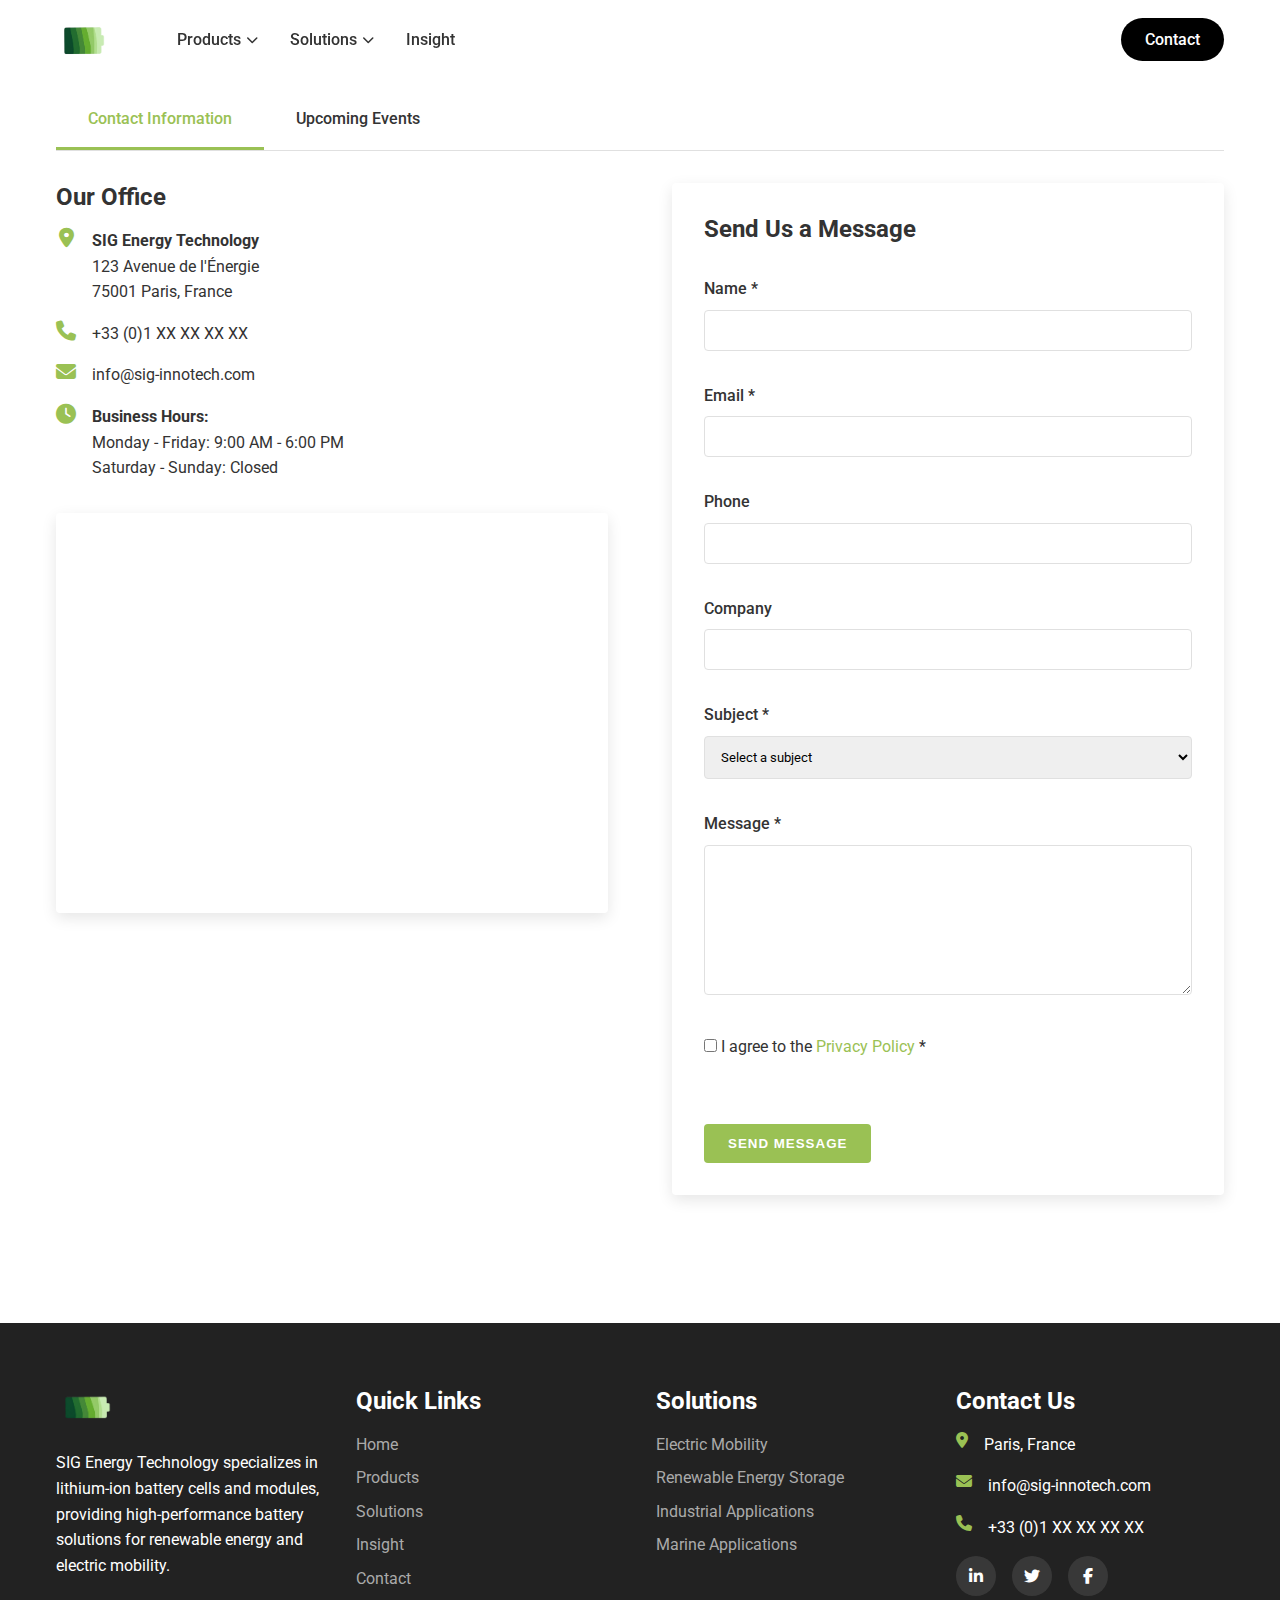
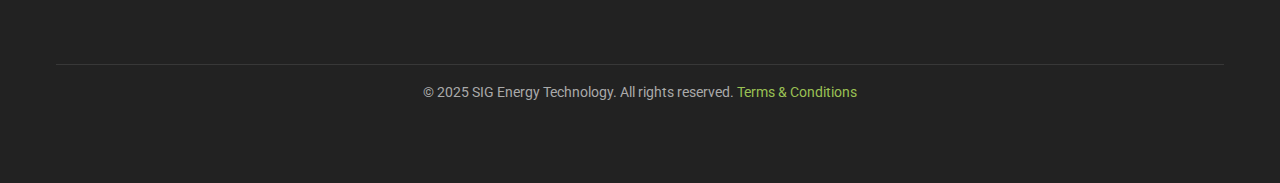
<file: pages/contact/index.html>
<!DOCTYPE html>
<html lang="en">
<head>
    <meta charset="UTF-8">
    <meta name="viewport" content="width=device-width, initial-scale=1.0">
    
    
    <!-- Favicon -->
    <link rel="icon" href="../../asset/SIG ENERGY TECHNOLOGY - logo static.png" type="image/png">
    
    <!-- Google Fonts -->
    <link rel="preconnect" href="https://fonts.googleapis.com">
    <link rel="preconnect" href="https://fonts.gstatic.com" crossorigin>
    <link href="https://fonts.googleapis.com/css2?family=Roboto:wght@300;400;500;700&display=swap" rel="stylesheet">
    
    <!-- Font Awesome -->
    <link rel="stylesheet" href="https://cdnjs.cloudflare.com/ajax/libs/font-awesome/6.4.0/css/all.min.css">
    
    <!-- Stylesheets -->
    <link rel="stylesheet" href="../../css/main.css">
    <link rel="stylesheet" href="../../css/responsive.css">
    
    <style>
        /* Page-specific styles */
        .contact-container {
            display: grid;
            grid-template-columns: 1fr;
            gap: var(--spacing-lg);
            margin-bottom: var(--spacing-lg);
        }
        
        @media (min-width: 992px) {
            .contact-container {
                grid-template-columns: 1fr 1fr;
            }
        }
        
        .map-container {
            height: 400px;
            border-radius: var(--border-radius);
            overflow: hidden;
            box-shadow: 0 5px 15px rgba(0, 0, 0, 0.1);
        }
        
        .map-container iframe {
            width: 100%;
            height: 100%;
            border: none;
        }
        
        .contact-info-container {
            margin-bottom: var(--spacing-md);
        }
        
        .contact-info-title {
            margin-bottom: var(--spacing-sm);
            font-size: 1.5rem;
        }
        
        .contact-info-list {
            list-style: none;
            padding: 0;
        }
        
        .contact-info-item {
            display: flex;
            align-items: flex-start;
            margin-bottom: var(--spacing-sm);
        }
        
        .contact-info-icon {
            color: var(--primary-color);
            margin-right: var(--spacing-sm);
            font-size: 1.25rem;
            width: 20px;
            text-align: center;
        }
        
        .contact-form-container {
            background-color: var(--white);
            border-radius: var(--border-radius);
            box-shadow: 0 5px 15px rgba(0, 0, 0, 0.1);
            padding: var(--spacing-md);
        }
        
        .form-title {
            margin-bottom: var(--spacing-md);
            font-size: 1.5rem;
        }
        
        .form-group {
            margin-bottom: var(--spacing-sm);
        }
        
        .form-label {
            display: block;
            margin-bottom: var(--spacing-xs);
            font-weight: 500;
        }
        
        .form-control {
            width: 100%;
            padding: 0.75rem;
            border: 1px solid var(--medium-gray);
            border-radius: var(--border-radius);
            font-family: var(--font-primary);
            transition: border-color var(--transition-fast);
        }
        
        .form-control:focus {
            outline: none;
            border-color: var(--primary-color);
        }
        
        textarea.form-control {
            min-height: 150px;
            resize: vertical;
        }
        
        .form-submit {
            margin-top: var(--spacing-md);
        }
        
        /* Events Calendar Styles */
        .events-section {
            margin-top: var(--spacing-xl);
        }
        
        .events-container {
            display: grid;
            grid-template-columns: 1fr;
            gap: var(--spacing-lg);
        }
        
        @media (min-width: 992px) {
            .events-container {
                grid-template-columns: 2fr 1fr;
            }
        }
        
        .calendar-container {
            background-color: var(--white);
            border-radius: var(--border-radius);
            box-shadow: 0 5px 15px rgba(0, 0, 0, 0.1);
            overflow: hidden;
        }
        
        .calendar-header {
            display: flex;
            justify-content: space-between;
            align-items: center;
            padding: var(--spacing-sm) var(--spacing-md);
            background-color: var(--primary-color);
            color: var(--white);
        }
        
        .calendar-title {
            font-size: 1.25rem;
            font-weight: 500;
        }
        
        .calendar-nav {
            display: flex;
            gap: var(--spacing-xs);
        }
        
        .calendar-nav-btn {
            background: none;
            border: none;
            color: var(--white);
            cursor: pointer;
            font-size: 1rem;
            width: 30px;
            height: 30px;
            display: flex;
            align-items: center;
            justify-content: center;
            border-radius: 50%;
            transition: background-color var(--transition-fast);
        }
        
        .calendar-nav-btn:hover {
            background-color: rgba(255, 255, 255, 0.2);
        }
        
        .calendar-grid {
            display: grid;
            grid-template-columns: repeat(7, 1fr);
            gap: 1px;
            background-color: var(--medium-gray);
        }
        
        .calendar-day-header {
            text-align: center;
            font-weight: 600;
            padding: var(--spacing-xs);
            background-color: var(--light-gray);
        }
        
        .calendar-day {
            background-color: var(--white);
            padding: var(--spacing-xs);
            min-height: 80px;
            position: relative;
        }
        
        .calendar-day.inactive {
            background-color: var(--light-gray);
            color: var(--dark-gray);
        }
        
        .calendar-day-number {
            font-weight: 600;
            margin-bottom: var(--spacing-xs);
        }
        
        .calendar-event {
            background-color: var(--primary-color);
            color: var(--white);
            padding: 2px 5px;
            border-radius: 3px;
            font-size: 0.75rem;
            margin-bottom: 2px;
            white-space: nowrap;
            overflow: hidden;
            text-overflow: ellipsis;
            cursor: pointer;
        }
        
        .upcoming-events {
            background-color: var(--white);
            border-radius: var(--border-radius);
            box-shadow: 0 5px 15px rgba(0, 0, 0, 0.1);
            padding: var(--spacing-md);
        }
        
        .upcoming-events-title {
            margin-bottom: var(--spacing-md);
            font-size: 1.5rem;
        }
        
        .event-list {
            list-style: none;
            padding: 0;
        }
        
        .event-item {
            display: flex;
            margin-bottom: var(--spacing-md);
            padding-bottom: var(--spacing-md);
            border-bottom: 1px solid var(--medium-gray);
        }
        
        .event-item:last-child {
            margin-bottom: 0;
            padding-bottom: 0;
            border-bottom: none;
        }
        
        .event-date {
            min-width: 60px;
            text-align: center;
            padding: var(--spacing-xs);
            background-color: var(--light-gray);
            border-radius: var(--border-radius);
            margin-right: var(--spacing-sm);
        }
        
        .event-month {
            font-weight: 600;
            color: var(--primary-color);
            font-size: 0.875rem;
            text-transform: uppercase;
        }
        
        .event-day {
            font-size: 1.5rem;
            font-weight: 700;
        }
        
        .event-content {
            flex: 1;
        }
        
        .event-title {
            font-weight: 600;
            margin-bottom: var(--spacing-xs);
        }
        
        .event-details {
            color: var(--dark-gray);
            font-size: 0.875rem;
            margin-bottom: var(--spacing-xs);
        }
        
        .event-location {
            display: flex;
            align-items: center;
            color: var(--dark-gray);
            font-size: 0.875rem;
        }
        
        .event-location i {
            color: var(--primary-color);
            margin-right: var(--spacing-xs);
        }
        
        .tab-container {
            margin-bottom: var(--spacing-lg);
        }
        
        .tabs {
            display: flex;
            border-bottom: 1px solid var(--medium-gray);
            margin-bottom: var(--spacing-md);
        }
        
        .tab {
            padding: var(--spacing-sm) var(--spacing-md);
            cursor: pointer;
            border-bottom: 3px solid transparent;
            font-weight: 500;
            transition: all var(--transition-fast);
        }
        
        .tab.active {
            border-bottom-color: var(--primary-color);
            color: var(--primary-color);
        }
        
        .tab-content {
            display: none;
        }
        
        .tab-content.active {
            display: block;
        }
    </style>
</head>
<body>
    <!-- Header Container - Will be populated by JavaScript -->
    <div id="header-container"></div>

   <br>

    <!-- Tabs Section -->
    <section class="section">
        <div class="container">
            <div class="tab-container fade-in">
                <div class="tabs">
                    <div class="tab active" data-tab="contact">Contact Information</div>
                    <div class="tab" data-tab="events">Upcoming Events</div>
                </div>
                
                <!-- Contact Tab Content -->
                <div class="tab-content active" id="contact-tab">
                    <div class="contact-container">
                        <div class="contact-info">
                            <div class="contact-info-container">
                                <h2 class="contact-info-title">Our Office</h2>
                                <ul class="contact-info-list">
                                    <li class="contact-info-item">
                                        <i class="fas fa-map-marker-alt contact-info-icon"></i>
                                        <div>
                                            <strong>SIG Energy Technology</strong><br>
                                            123 Avenue de l'Énergie<br>
                                            75001 Paris, France
                                        </div>
                                    </li>
                                    <li class="contact-info-item">
                                        <i class="fas fa-phone contact-info-icon"></i>
                                        <div>+33 (0)1 XX XX XX XX</div>
                                    </li>
                                    <li class="contact-info-item">
                                        <i class="fas fa-envelope contact-info-icon"></i>
                                        <div>info@sig-innotech.com</div>
                                    </li>
                                    <li class="contact-info-item">
                                        <i class="fas fa-clock contact-info-icon"></i>
                                        <div>
                                            <strong>Business Hours:</strong><br>
                                            Monday - Friday: 9:00 AM - 6:00 PM<br>
                                            Saturday - Sunday: Closed
                                        </div>
                                    </li>
                                </ul>
                            </div>
                            
                            <div class="map-container">
                                <iframe src="https://www.google.com/maps/embed?pb=!1m18!1m12!1m3!1d2624.142047342144!2d2.3354330157606325!3d48.87456857928921!2m3!1f0!2f0!3f0!3m2!1i1024!2i768!4f13.1!3m3!1m2!1s0x47e66e38f817b573%3A0x48d69c30470e7aeb!2sPlace%20de%20l&#39;Op%C3%A9ra%2C%2075009%20Paris%2C%20France!5e0!3m2!1sen!2sus!4v1616683262528!5m2!1sen!2sus" allowfullscreen="" loading="lazy"></iframe>
                            </div>
                        </div>
                        
                        <div class="contact-form-container">
                            <h2 class="form-title">Send Us a Message</h2>
                            <form class="contact-form">
                                <div class="form-group">
                                    <label for="name" class="form-label">Name *</label>
                                    <input type="text" id="name" name="name" class="form-control" required>
                                </div>
                                
                                <div class="form-group">
                                    <label for="email" class="form-label">Email *</label>
                                    <input type="email" id="email" name="email" class="form-control" required>
                                </div>
                                
                                <div class="form-group">
                                    <label for="phone" class="form-label">Phone</label>
                                    <input type="tel" id="phone" name="phone" class="form-control">
                                </div>
                                
                                <div class="form-group">
                                    <label for="company" class="form-label">Company</label>
                                    <input type="text" id="company" name="company" class="form-control">
                                </div>
                                
                                <div class="form-group">
                                    <label for="subject" class="form-label">Subject *</label>
                                    <select id="subject" name="subject" class="form-control" required>
                                        <option value="">Select a subject</option>
                                        <option value="product">Product Inquiry</option>
                                        <option value="solution">Solution Inquiry</option>
                                        <option value="support">Technical Support</option>
                                        <option value="partnership">Partnership Opportunity</option>
                                        <option value="event">Event Information</option>
                                        <option value="other">Other</option>
                                    </select>
                                </div>
                                
                                <div class="form-group">
                                    <label for="message" class="form-label">Message *</label>
                                    <textarea id="message" name="message" class="form-control" required></textarea>
                                </div>
                                
                                <div class="form-group">
                                    <label class="form-checkbox">
                                        <input type="checkbox" name="privacy" required>
                                        <span>I agree to the <a href="terms.html">Privacy Policy</a> *</span>
                                    </label>
                                </div>
                                
                                <div class="form-submit">
                                    <button type="submit" class="btn">Send Message</button>
                                </div>
                            </form>
                        </div>
                    </div>
                </div>
                
                <!-- Events Tab Content -->
                <div class="tab-content" id="events-tab">
                    <div class="events-container">
                        <div class="calendar-container">
                            <div class="calendar-header">
                                <div class="calendar-title">March 2025</div>
                                <div class="calendar-nav">
                                    <button class="calendar-nav-btn">
                                        <i class="fas fa-chevron-left"></i>
                                    </button>
                                    <button class="calendar-nav-btn">
                                        <i class="fas fa-chevron-right"></i>
                                    </button>
                                </div>
                            </div>
                            
                            <div class="calendar-grid">
                                <!-- Day Headers -->
                                <div class="calendar-day-header">Sun</div>
                                <div class="calendar-day-header">Mon</div>
                                <div class="calendar-day-header">Tue</div>
                                <div class="calendar-day-header">Wed</div>
                                <div class="calendar-day-header">Thu</div>
                                <div class="calendar-day-header">Fri</div>
                                <div class="calendar-day-header">Sat</div>
                                
                                <!-- Week 1 -->
                                <div class="calendar-day inactive">
                                    <div class="calendar-day-number">23</div>
                                </div>
                                <div class="calendar-day inactive">
                                    <div class="calendar-day-number">24</div>
                                </div>
                                <div class="calendar-day inactive">
                                    <div class="calendar-day-number">25</div>
                                </div>
                                <div class="calendar-day inactive">
                                    <div class="calendar-day-number">26</div>
                                </div>
                                <div class="calendar-day inactive">
                                    <div class="calendar-day-number">27</div>
                                </div>
                                <div class="calendar-day inactive">
                                    <div class="calendar-day-number">28</div>
                                </div>
                                <div class="calendar-day">
                                    <div class="calendar-day-number">1</div>
                                </div>
                                
                                <!-- Week 2 -->
                                <div class="calendar-day">
                                    <div class="calendar-day-number">2</div>
                                </div>
                                <div class="calendar-day">
                                    <div class="calendar-day-number">3</div>
                                </div>
                                <div class="calendar-day">
                                    <div class="calendar-day-number">4</div>
                                </div>
                                <div class="calendar-day">
                                    <div class="calendar-day-number">5</div>
                                </div>
                                <div class="calendar-day">
                                    <div class="calendar-day-number">6</div>
                                </div>
                                <div class="calendar-day">
                                    <div class="calendar-day-number">7</div>
                                </div>
                                <div class="calendar-day">
                                    <div class="calendar-day-number">8</div>
                                </div>
                                
                                <!-- Week 3 -->
                                <div class="calendar-day">
                                    <div class="calendar-day-number">9</div>
                                </div>
                                <div class="calendar-day">
                                    <div class="calendar-day-number">10</div>
                                </div>
                                <div class="calendar-day">
                                    <div class="calendar-day-number">11</div>
                                </div>
                                <div class="calendar-day">
                                    <div class="calendar-day-number">12</div>
                                </div>
                                <div class="calendar-day">
                                    <div class="calendar-day-number">13</div>
                                </div>
                                <div class="calendar-day">
                                    <div class="calendar-day-number">14</div>
                                </div>
                                <div class="calendar-day">
                                    <div class="calendar-day-number">15</div>
                                </div>
                                
                                <!-- Week 4 -->
                                <div class="calendar-day">
                                    <div class="calendar-day-number">16</div>
                                </div>
                                <div class="calendar-day">
                                    <div class="calendar-day-number">17</div>
                                </div>
                                <div class="calendar-day">
                                    <div class="calendar-day-number">18</div>
                                </div>
                                <div class="calendar-day">
                                    <div class="calendar-day-number">19</div>
                                </div>
                                <div class="calendar-day">
                                    <div class="calendar-day-number">20</div>
                                    <div class="calendar-event" data-event-id="1">Battery Tech Summit</div>
                                </div>
                                <div class="calendar-day">
                                    <div class="calendar-day-number">21</div>
                                    <div class="calendar-event" data-event-id="1">Battery Tech Summit</div>
                                </div>
                                <div class="calendar-day">
                                    <div class="calendar-day-number">22</div>
                                </div>
                                
                                <!-- Week 5 -->
                                <div class="calendar-day">
                                    <div class="calendar-day-number">23</div>
                                </div>
                                <div class="calendar-day">
                                    <div class="calendar-day-number">24</div>
                                </div>
                                <div class="calendar-day">
                                    <div class="calendar-day-number">25</div>
                                    <div class="calendar-event" data-event-id="2">Webinar: BMS Innovations</div>
                                </div>
                                <div class="calendar-day">
                                    <div class="calendar-day-number">26</div>
                                </div>
                                <div class="calendar-day">
                                    <div class="calendar-day-number">27</div>
                                </div>
                                <div class="calendar-day">
                                    <div class="calendar-day-number">28</div>
                                </div>
                                <div class="calendar-day">
                                    <div class="calendar-day-number">29</div>
                                </div>
                                
                                <!-- Week 6 -->
                                <div class="calendar-day">
                                    <div class="calendar-day-number">30</div>
                                </div>
                                <div class="calendar-day">
                                    <div class="calendar-day-number">31</div>
                                </div>
                                <div class="calendar-day inactive">
                                    <div class="calendar-day-number">1</div>
                                </div>
                                <div class="calendar-day inactive">
                                    <div class="calendar-day-number">2</div>
                                </div>
                                <div class="calendar-day inactive">
                                    <div class="calendar-day-number">3</div>
                                </div>
                                <div class="calendar-day inactive">
                                    <div class="calendar-day-number">4</div>
                                </div>
                                <div class="calendar-day inactive">
                                    <div class="calendar-day-number">5</div>
                                </div>
                            </div>
                        </div>
                        
                        <div class="upcoming-events">
                            <h2 class="upcoming-events-title">Upcoming Events</h2>
                            <ul class="event-list">
                                <li class="event-item">
                                    <div class="event-date">
                                        <div class="event-month">Mar</div>
                                        <div class="event-day">20</div>
                                    </div>
                                    <div class="event-content">
                                        <h3 class="event-title">Battery Technology Summit 2025</h3>
                                        <div class="event-details">A two-day conference featuring industry experts discussing the latest advancements in battery technology.</div>
                                        <div class="event-location">
                                            <i class="fas fa-map-marker-alt"></i>
                                            <span>Paris Expo, Paris, France</span>
                                        </div>
                                    </div>
                                </li>
                                
                                <li class="event-item">
                                    <div class="event-date">
                                        <div class="event-month">Mar</div>
                                        <div class="event-day">25</div>
                                    </div>
                                    <div class="event-content">
                                        <h3 class="event-title">Webinar: Innovations in Battery Management Systems</h3>
                                        <div class="event-details">Join our technical experts for an in-depth discussion on the latest innovations in battery management systems.</div>
                                        <div class="event-location">
                                            <i class="fas fa-globe"></i>
                                            <span>Online Event</span>
                                        </div>
                                    </div>
                                </li>
                                
                                <li class="event-item">
                                    <div class="event-date">
                                        <div class="event-month">Apr</div>
                                        <div class="event-day">10</div>
                                    </div>
                                    <div class="event-content">
                                        <h3 class="event-title">Electric Mobility Expo 2025</h3>
                                        <div class="event-details">Visit our booth at the Electric Mobility Expo to see our latest battery solutions for electric vehicles.</div>
                                        <div class="event-location">
                                            <i class="fas fa-map-marker-alt"></i>
                                            <span>Berlin Exhibition Center, Berlin, Germany</span>
                                        </div>
                                    </div>
                                </li>
                                
                                <li class="event-item">
                                    <div class="event-date">
                                        <div class="event-month">Apr</div>
                                        <div class="event-day">22</div>
                                    </div>
                                    <div class="event-content">
                                        <h3 class="event-title">Earth Day Workshop: Sustainable Battery Solutions</h3>
                                        <div class="event-details">A workshop focused on sustainable battery production and recycling practices.</div>
                                        <div class="event-location">
                                            <i class="fas fa-map-marker-alt"></i>
                                            <span>SIG Headquarters, Paris, France</span>
                                        </div>
                                    </div>
                                </li>
                            </ul>
                        </div>
                    </div>
                </div>
            </div>
        </div>
    </section>

    <!-- Footer -->
    <footer class="footer">
        <div class="container">
            <div class="footer-grid">
                <div class="footer-info">
                    <div class="footer-logo">
                        <img src="../../asset/SIG ENERGY TECHNOLOGY - logo static.png" alt="SIG Energy Technology Logo">
                    </div>
                    <p>SIG Energy Technology specializes in lithium-ion battery cells and modules, providing high-performance battery solutions for renewable energy and electric mobility.</p>
                </div>
                
                <div class="footer-links-container">
                    <h4 class="footer-title">Quick Links</h4>
                    <ul class="footer-links">
                        <li class="footer-link"><a href="../../index.html">Home</a></li>
                        <li class="footer-link"><a href="../products/index.html">Products</a></li>
                        <li class="footer-link"><a href="../solutions/index.html">Solutions</a></li>
                        <li class="footer-link"><a href="../insight/index.html">Insight</a></li>
                        <li class="footer-link"><a href="../contact/index.html">Contact</a></li>
                    </ul>
                </div>
                
                <div class="footer-links-container">
                    <h4 class="footer-title">Solutions</h4>
                    <ul class="footer-links">
                        <li class="footer-link"><a href="../solutions/electric-mobility.html">Electric Mobility</a></li>
                        <li class="footer-link"><a href="../solutions/renewable-energy-storage.html">Renewable Energy Storage</a></li>
                        <li class="footer-link"><a href="../solutions/industrial-applications.html">Industrial Applications</a></li>
                        <li class="footer-link"><a href="../solutions/marine-applications.html">Marine Applications</a></li>
                    </ul>
                </div>
                
                <div class="footer-contact">
                    <h4 class="footer-title">Contact Us</h4>
                    <div class="contact-item">
                        <i class="fas fa-map-marker-alt contact-icon"></i>
                        <div>Paris, France</div>
                    </div>
                    <div class="contact-item">
                        <i class="fas fa-envelope contact-icon"></i>
                        <div>info@sig-innotech.com</div>
                    </div>
                    <div class="contact-item">
                        <i class="fas fa-phone contact-icon"></i>
                        <div>+33 (0)1 XX XX XX XX</div>
                    </div>
                    
                    <div class="footer-social">
                        <a href="#" class="social-icon"><i class="fab fa-linkedin-in"></i></a>
                        <a href="#" class="social-icon"><i class="fab fa-twitter"></i></a>
                        <a href="#" class="social-icon"><i class="fab fa-facebook-f"></i></a>
                    </div>
                </div>
            </div>
            
            <div class="footer-bottom">
                <p>&copy; 2025 SIG Energy Technology. All rights reserved. <a href="terms.html">Terms & Conditions</a></p>
            </div>
        </div>
    </footer>

    <!-- JavaScript -->
    <script src="../../js/main.js"></script>
    
    <!-- Tab Functionality -->
    <script>
        document.addEventListener('DOMContentLoaded', function() {
            const tabs = document.querySelectorAll('.tab');
            const tabContents = document.querySelectorAll('.tab-content');
            
            tabs.forEach(tab => {
                tab.addEventListener('click', function() {
                    // Remove active class from all tabs
                    tabs.forEach(t => t.classList.remove('active'));
                    
                    // Add active class to clicked tab
                    this.classList.add('active');
                    
                    // Hide all tab contents
                    tabContents.forEach(content => content.classList.remove('active'));
                    
                    // Show the corresponding tab content
                    const tabId = this.getAttribute('data-tab');
                    document.getElementById(tabId + '-tab').classList.add('active');
                });
            });
            
            // Calendar event click handler
            const calendarEvents = document.querySelectorAll('.calendar-event');
            calendarEvents.forEach(event => {
                event.addEventListener('click', function() {
                    const eventId = this.getAttribute('data-event-id');
                    alert('Event details for event #' + eventId + ' would be shown here.');
                });
            });
            
            // Form submission handler
            const contactForm = document.querySelector('.contact-form');
            if (contactForm) {
                contactForm.addEventListener('submit', function(e) {
                    e.preventDefault();
                    
                    // In a real implementation, you would send the form data to a server
                    // For this demo, we'll just show a success message
                    alert('Thank you for your message. We will get back to you soon.');
                    this.reset();
                });
            }
        });
    </script>
</file>
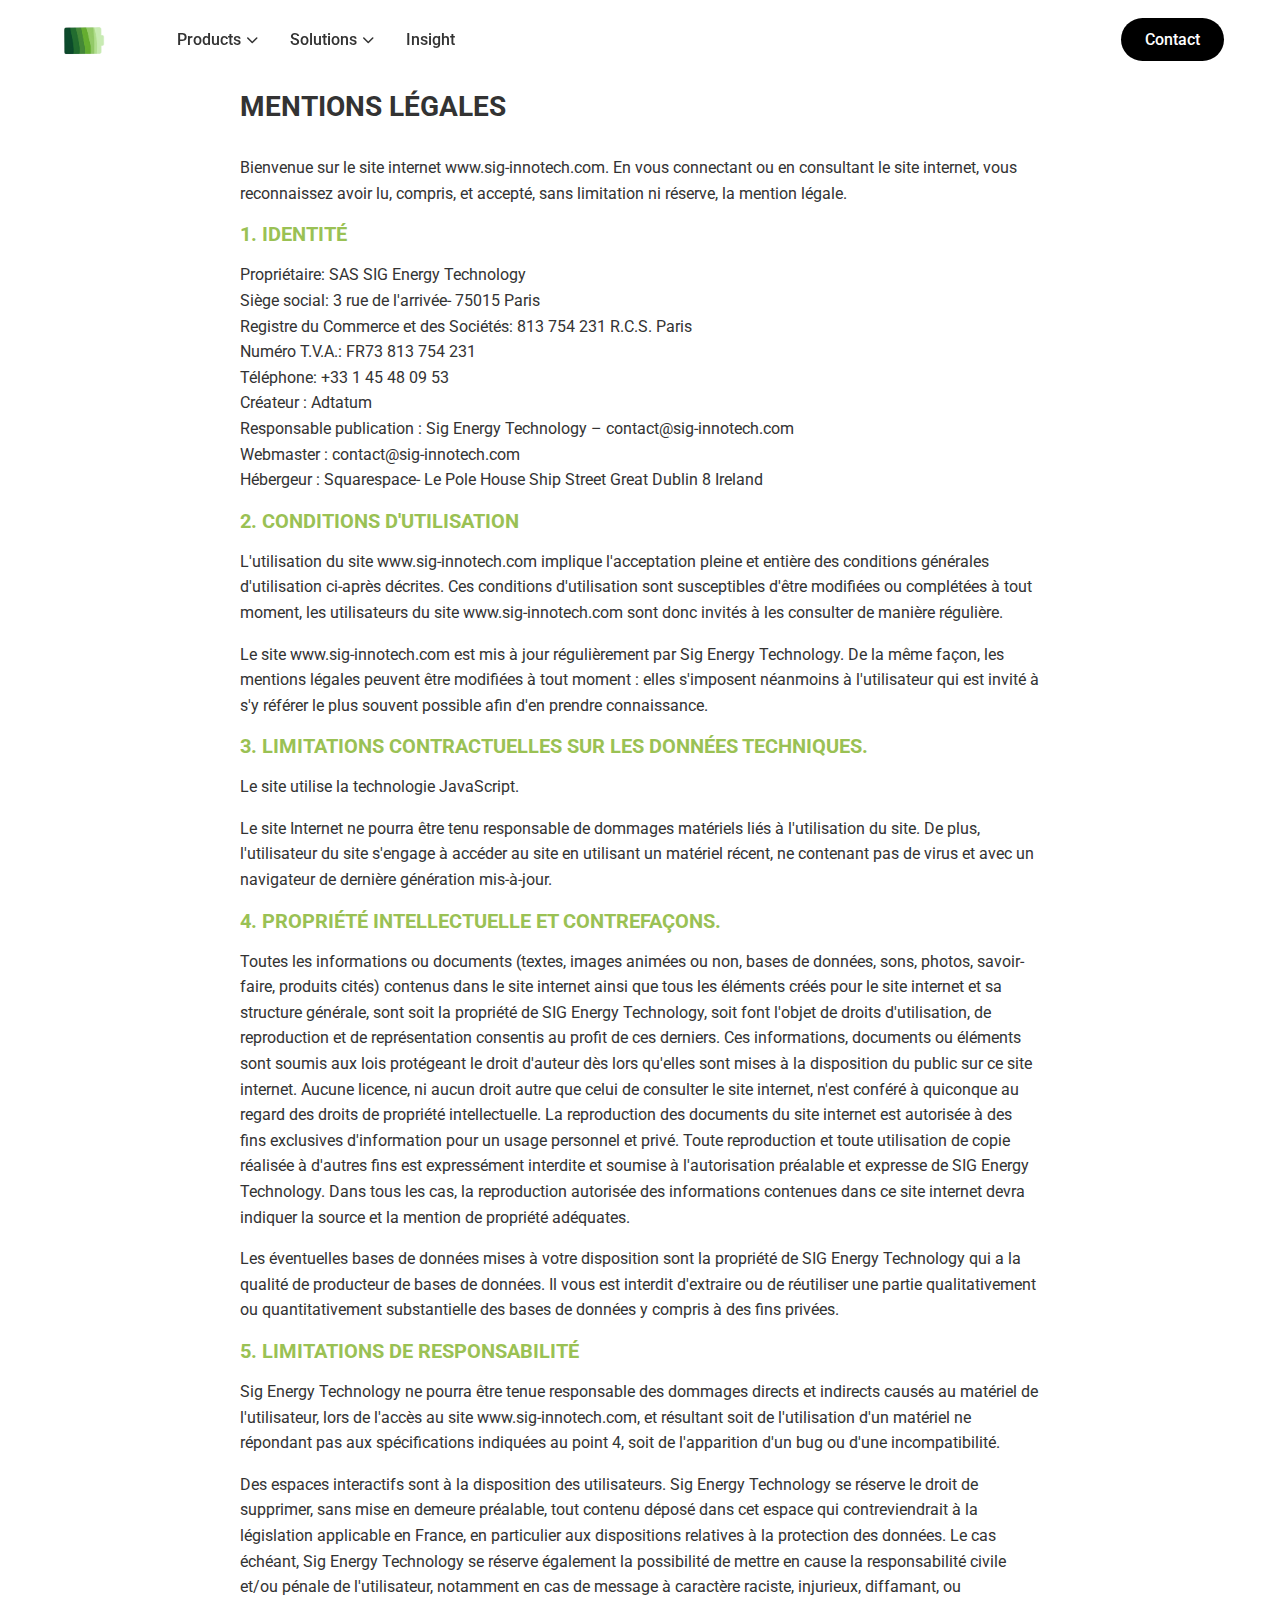
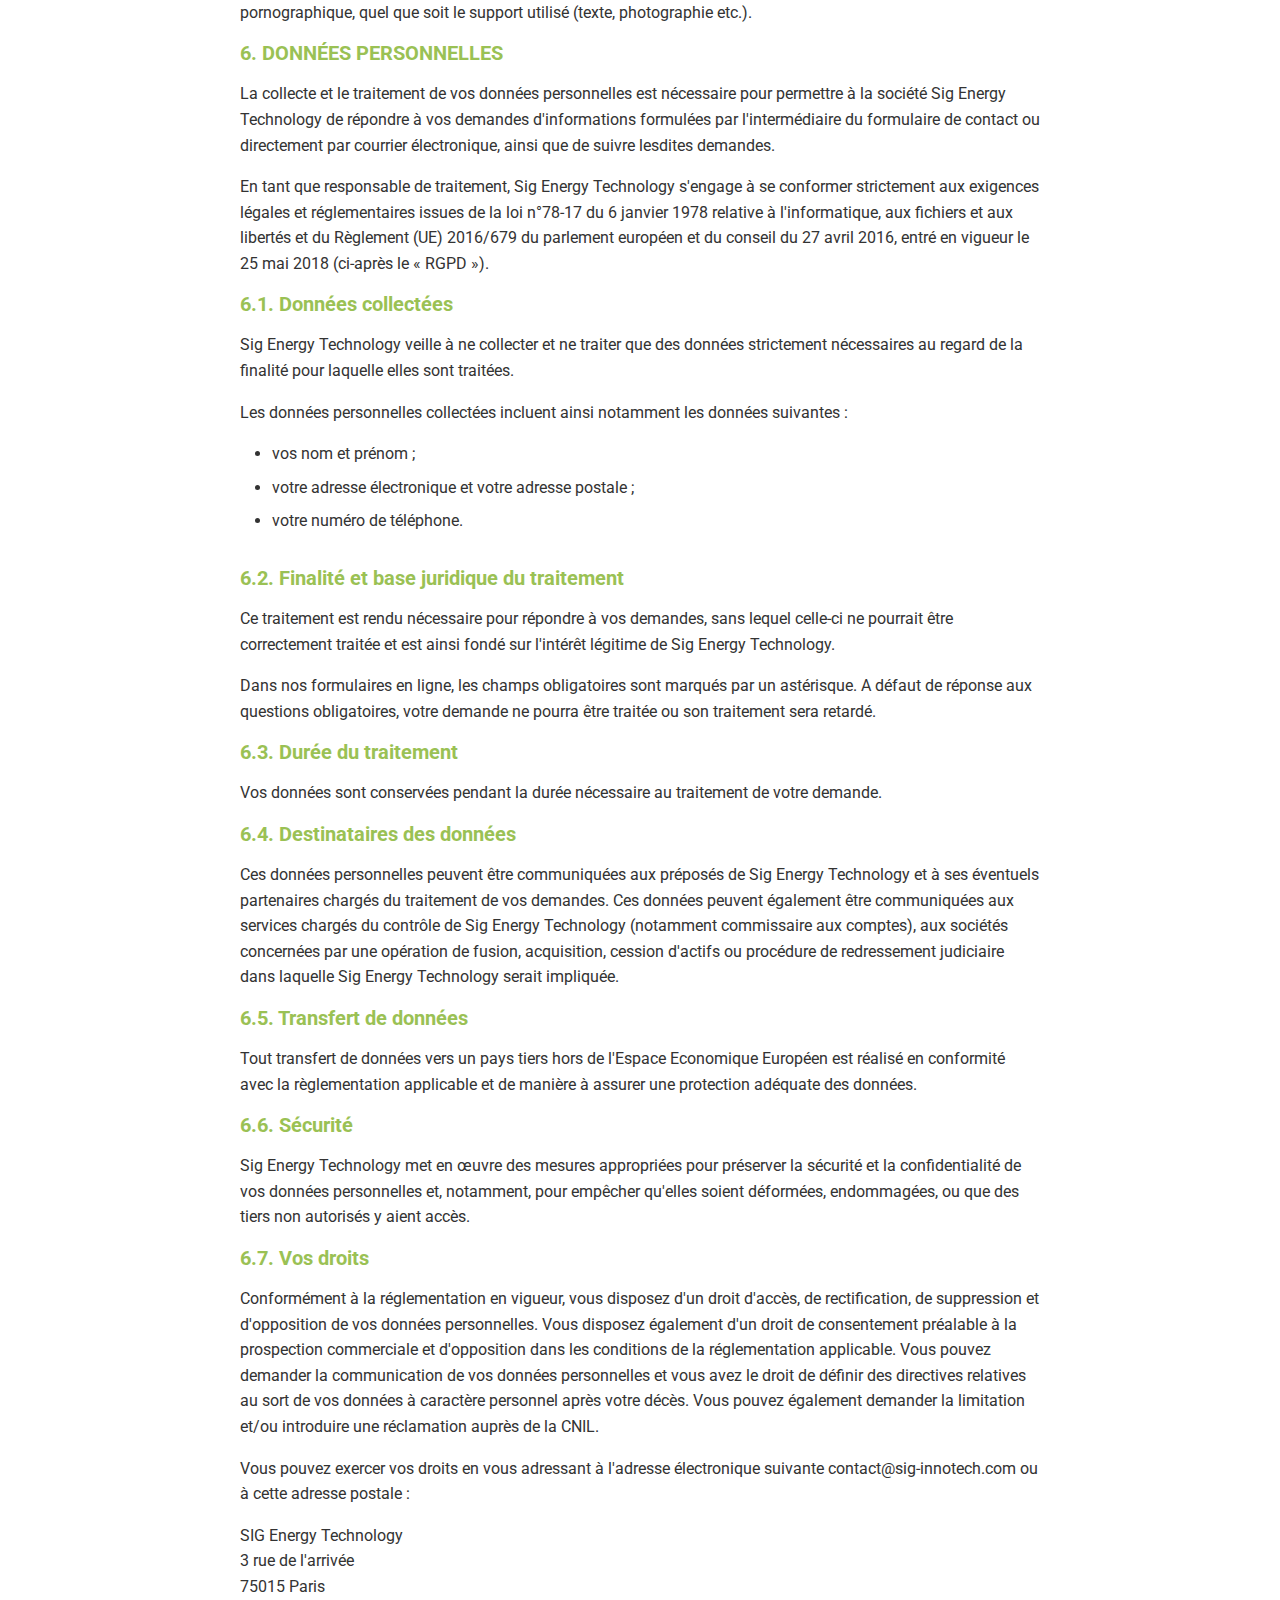
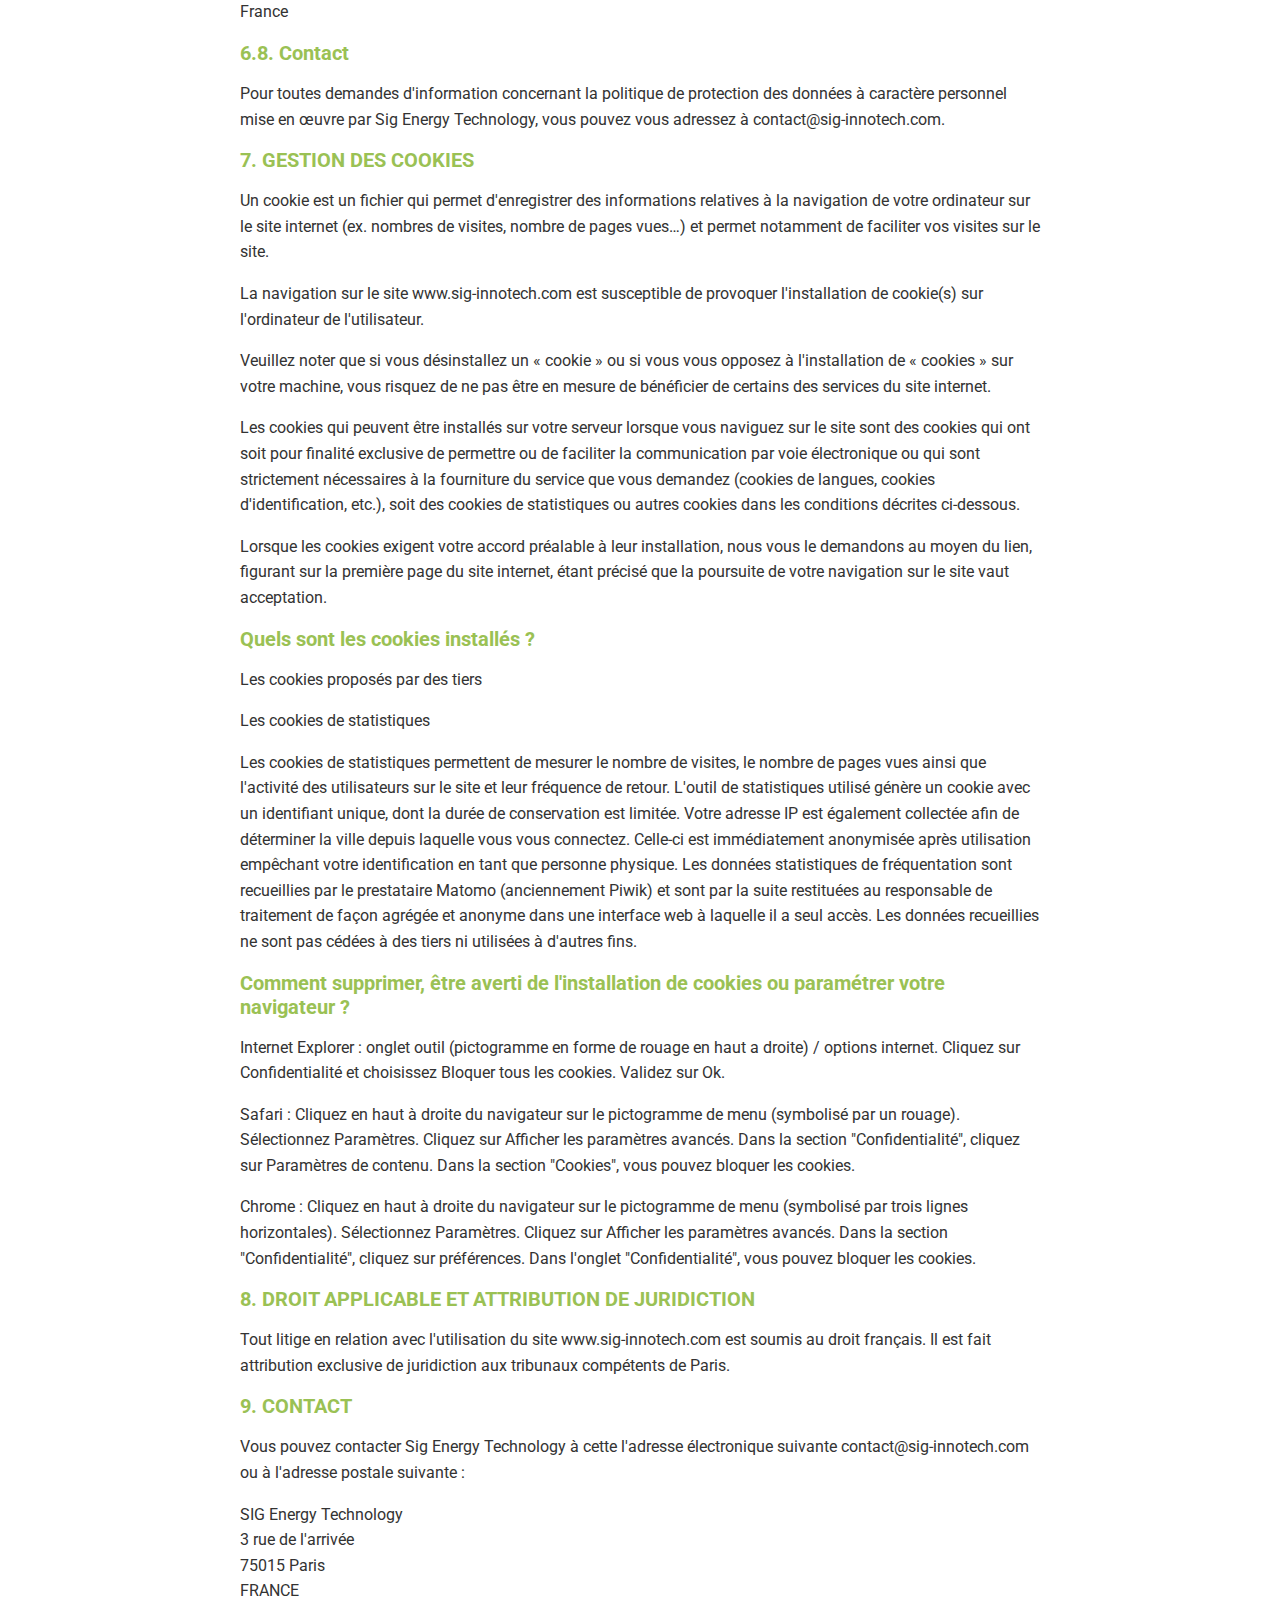
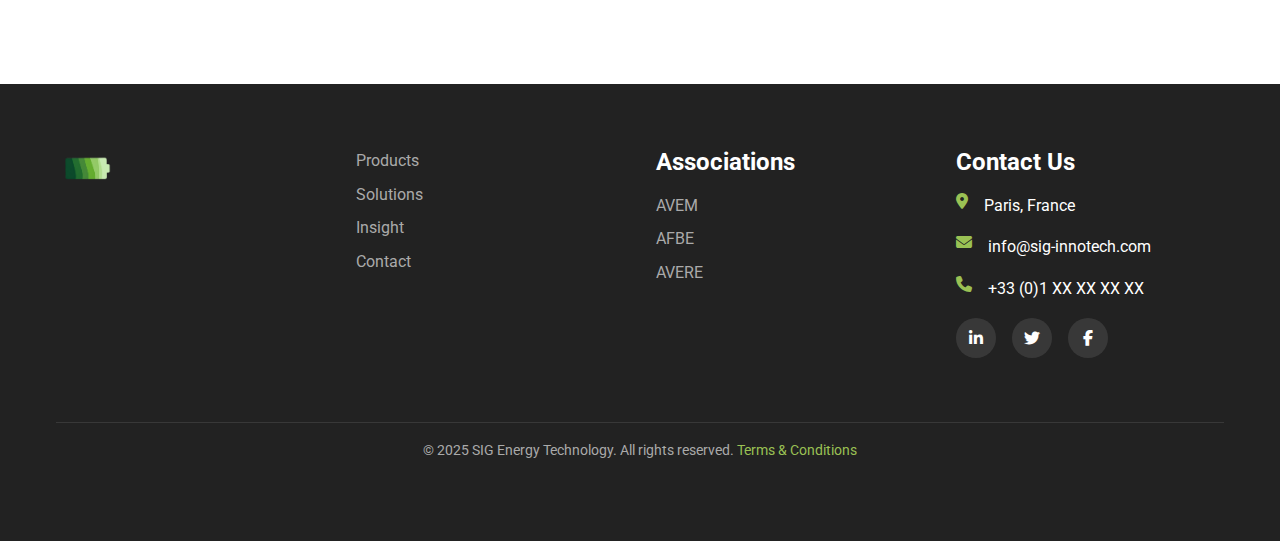
<file: pages/contact/terms.html>
<!DOCTYPE html>
<html lang="en">
<head>
    <meta charset="UTF-8">
    <meta name="viewport" content="width=device-width, initial-scale=1.0">
    <title>Terms & Conditions - SIG Energy Technology</title>
    <meta name="description" content="Terms and conditions, privacy policy, and legal information for SIG Energy Technology.">
    
    <!-- Favicon -->
    <link rel="icon" href="../../asset/SIG ENERGY TECHNOLOGY - logo static.png" type="image/png">
    
    <!-- Google Fonts -->
    <link rel="preconnect" href="https://fonts.googleapis.com">
    <link rel="preconnect" href="https://fonts.gstatic.com" crossorigin>
    <link href="https://fonts.googleapis.com/css2?family=Roboto:wght@300;400;500;700&display=swap" rel="stylesheet">
    
    <!-- Font Awesome -->
    <link rel="stylesheet" href="https://cdnjs.cloudflare.com/ajax/libs/font-awesome/6.4.0/css/all.min.css">
    
    <!-- Stylesheets -->
    <link rel="stylesheet" href="../../css/main.css">
    <link rel="stylesheet" href="../../css/responsive.css">
    
    <style>
        /* Page-specific styles */
        .terms-section {
            max-width: 800px;
            margin: 0 auto;
        }
        
        .terms-title {
            margin-bottom: var(--spacing-md);
            font-size: 1.75rem;
        }
        
        .terms-subtitle {
            margin-bottom: var(--spacing-sm);
            font-size: 1.25rem;
            color: var(--primary-color);
        }
        
        .terms-text {
            margin-bottom: var(--spacing-md);
        }
        
        .terms-list {
            margin-bottom: var(--spacing-md);
            padding-left: var(--spacing-md);
        }
        
        .terms-list li {
            margin-bottom: var(--spacing-xs);
        }
        
        .terms-section p {
            margin-bottom: var(--spacing-sm);
        }
        
        .terms-section a {
            color: var(--primary-color);
            text-decoration: underline;
        }
        
        .terms-section a:hover {
            color: var(--primary-dark);
        }
        
        .terms-date {
            margin-top: var(--spacing-lg);
            font-style: italic;
            color: var(--dark-gray);
        }
    </style>
</head>
<body>
    <!-- Header Container - Will be populated by JavaScript -->
    <div id="header-container"></div>

   <br>

    <!-- Terms & Conditions Section -->
    <section class="section">
        <div class="container">
            <div class="terms-section fade-in">
                <h2 class="terms-title">MENTIONS LÉGALES</h2>
                <p class="terms-text">Bienvenue sur le site internet www.sig-innotech.com. En vous connectant ou en consultant le site internet, vous reconnaissez avoir lu, compris, et accepté, sans limitation ni réserve, la mention légale.</p>
                
                <h3 class="terms-subtitle">1. IDENTITÉ</h3>
                <p class="terms-text">
                    Propriétaire: SAS SIG Energy Technology<br>
                    Siège social: 3 rue de l'arrivée- 75015 Paris<br>
                    Registre du Commerce et des Sociétés: 813 754 231 R.C.S. Paris<br>
                    Numéro T.V.A.: FR73 813 754 231<br>
                    Téléphone: +33 1 45 48 09 53<br>
                    Créateur : Adtatum<br>
                    Responsable publication : Sig Energy Technology – contact@sig-innotech.com<br>
                    Webmaster : contact@sig-innotech.com<br>
                    Hébergeur : Squarespace- Le Pole House Ship Street Great Dublin 8 Ireland
                </p>
                
                <h3 class="terms-subtitle">2. CONDITIONS D'UTILISATION</h3>
                <p class="terms-text">L'utilisation du site www.sig-innotech.com implique l'acceptation pleine et entière des conditions générales d'utilisation ci-après décrites. Ces conditions d'utilisation sont susceptibles d'être modifiées ou complétées à tout moment, les utilisateurs du site www.sig-innotech.com sont donc invités à les consulter de manière régulière.</p>
                <p class="terms-text">Le site www.sig-innotech.com est mis à jour régulièrement par Sig Energy Technology. De la même façon, les mentions légales peuvent être modifiées à tout moment : elles s'imposent néanmoins à l'utilisateur qui est invité à s'y référer le plus souvent possible afin d'en prendre connaissance.</p>
                
                <h3 class="terms-subtitle">3. LIMITATIONS CONTRACTUELLES SUR LES DONNÉES TECHNIQUES.</h3>
                <p class="terms-text">Le site utilise la technologie JavaScript.</p>
                <p class="terms-text">Le site Internet ne pourra être tenu responsable de dommages matériels liés à l'utilisation du site. De plus, l'utilisateur du site s'engage à accéder au site en utilisant un matériel récent, ne contenant pas de virus et avec un navigateur de dernière génération mis-à-jour.</p>
                
                <h3 class="terms-subtitle">4. PROPRIÉTÉ INTELLECTUELLE ET CONTREFAÇONS.</h3>
                <p class="terms-text">Toutes les informations ou documents (textes, images animées ou non, bases de données, sons, photos, savoir-faire, produits cités) contenus dans le site internet ainsi que tous les éléments créés pour le site internet et sa structure générale, sont soit la propriété de SIG Energy Technology, soit font l'objet de droits d'utilisation, de reproduction et de représentation consentis au profit de ces derniers. Ces informations, documents ou éléments sont soumis aux lois protégeant le droit d'auteur dès lors qu'elles sont mises à la disposition du public sur ce site internet. Aucune licence, ni aucun droit autre que celui de consulter le site internet, n'est conféré à quiconque au regard des droits de propriété intellectuelle. La reproduction des documents du site internet est autorisée à des fins exclusives d'information pour un usage personnel et privé. Toute reproduction et toute utilisation de copie réalisée à d'autres fins est expressément interdite et soumise à l'autorisation préalable et expresse de SIG Energy Technology. Dans tous les cas, la reproduction autorisée des informations contenues dans ce site internet devra indiquer la source et la mention de propriété adéquates.</p>
                <p class="terms-text">Les éventuelles bases de données mises à votre disposition sont la propriété de SIG Energy Technology qui a la qualité de producteur de bases de données. Il vous est interdit d'extraire ou de réutiliser une partie qualitativement ou quantitativement substantielle des bases de données y compris à des fins privées.</p>
                
                <h3 class="terms-subtitle">5. LIMITATIONS DE RESPONSABILITÉ</h3>
                <p class="terms-text">Sig Energy Technology ne pourra être tenue responsable des dommages directs et indirects causés au matériel de l'utilisateur, lors de l'accès au site www.sig-innotech.com, et résultant soit de l'utilisation d'un matériel ne répondant pas aux spécifications indiquées au point 4, soit de l'apparition d'un bug ou d'une incompatibilité.</p>
                <p class="terms-text">Des espaces interactifs sont à la disposition des utilisateurs. Sig Energy Technology se réserve le droit de supprimer, sans mise en demeure préalable, tout contenu déposé dans cet espace qui contreviendrait à la législation applicable en France, en particulier aux dispositions relatives à la protection des données. Le cas échéant, Sig Energy Technology se réserve également la possibilité de mettre en cause la responsabilité civile et/ou pénale de l'utilisateur, notamment en cas de message à caractère raciste, injurieux, diffamant, ou pornographique, quel que soit le support utilisé (texte, photographie etc.).</p>
                
                <h3 class="terms-subtitle">6. DONNÉES PERSONNELLES</h3>
                <p class="terms-text">La collecte et le traitement de vos données personnelles est nécessaire pour permettre à la société Sig Energy Technology de répondre à vos demandes d'informations formulées par l'intermédiaire du formulaire de contact ou directement par courrier électronique, ainsi que de suivre lesdites demandes.</p>
                <p class="terms-text">En tant que responsable de traitement, Sig Energy Technology s'engage à se conformer strictement aux exigences légales et réglementaires issues de la loi n°78-17 du 6 janvier 1978 relative à l'informatique, aux fichiers et aux libertés et du Règlement (UE) 2016/679 du parlement européen et du conseil du 27 avril 2016, entré en vigueur le 25 mai 2018 (ci-après le « RGPD »).</p>
                
                <h3 class="terms-subtitle">6.1. Données collectées</h3>
                <p class="terms-text">Sig Energy Technology veille à ne collecter et ne traiter que des données strictement nécessaires au regard de la finalité pour laquelle elles sont traitées.</p>
                <p class="terms-text">Les données personnelles collectées incluent ainsi notamment les données suivantes :</p>
                <ul class="terms-list">
                    <li>vos nom et prénom ;</li>
                    <li>votre adresse électronique et votre adresse postale ;</li>
                    <li>votre numéro de téléphone.</li>
                </ul>
                
                <h3 class="terms-subtitle">6.2. Finalité et base juridique du traitement</h3>
                <p class="terms-text">Ce traitement est rendu nécessaire pour répondre à vos demandes, sans lequel celle-ci ne pourrait être correctement traitée et est ainsi fondé sur l'intérêt légitime de Sig Energy Technology.</p>
                <p class="terms-text">Dans nos formulaires en ligne, les champs obligatoires sont marqués par un astérisque. A défaut de réponse aux questions obligatoires, votre demande ne pourra être traitée ou son traitement sera retardé.</p>
                
                <h3 class="terms-subtitle">6.3. Durée du traitement</h3>
                <p class="terms-text">Vos données sont conservées pendant la durée nécessaire au traitement de votre demande.</p>
                
                <h3 class="terms-subtitle">6.4. Destinataires des données</h3>
                <p class="terms-text">Ces données personnelles peuvent être communiquées aux préposés de Sig Energy Technology et à ses éventuels partenaires chargés du traitement de vos demandes. Ces données peuvent également être communiquées aux services chargés du contrôle de Sig Energy Technology (notamment commissaire aux comptes), aux sociétés concernées par une opération de fusion, acquisition, cession d'actifs ou procédure de redressement judiciaire dans laquelle Sig Energy Technology serait impliquée.</p>
                
                <h3 class="terms-subtitle">6.5. Transfert de données</h3>
                <p class="terms-text">Tout transfert de données vers un pays tiers hors de l'Espace Economique Européen est réalisé en conformité avec la règlementation applicable et de manière à assurer une protection adéquate des données.</p>
                
                <h3 class="terms-subtitle">6.6. Sécurité</h3>
                <p class="terms-text">Sig Energy Technology met en œuvre des mesures appropriées pour préserver la sécurité et la confidentialité de vos données personnelles et, notamment, pour empêcher qu'elles soient déformées, endommagées, ou que des tiers non autorisés y aient accès.</p>
                
                <h3 class="terms-subtitle">6.7. Vos droits</h3>
                <p class="terms-text">Conformément à la réglementation en vigueur, vous disposez d'un droit d'accès, de rectification, de suppression et d'opposition de vos données personnelles. Vous disposez également d'un droit de consentement préalable à la prospection commerciale et d'opposition dans les conditions de la réglementation applicable. Vous pouvez demander la communication de vos données personnelles et vous avez le droit de définir des directives relatives au sort de vos données à caractère personnel après votre décès. Vous pouvez également demander la limitation et/ou introduire une réclamation auprès de la CNIL.</p>
                <p class="terms-text">Vous pouvez exercer vos droits en vous adressant à l'adresse électronique suivante contact@sig-innotech.com ou à cette adresse postale :</p>
                <p class="terms-text">
                    SIG Energy Technology<br>
                    3 rue de l'arrivée<br>
                    75015 Paris<br>
                    France
                </p>
                
                <h3 class="terms-subtitle">6.8. Contact</h3>
                <p class="terms-text">Pour toutes demandes d'information concernant la politique de protection des données à caractère personnel mise en œuvre par Sig Energy Technology, vous pouvez vous adressez à contact@sig-innotech.com.</p>
                
                <h3 class="terms-subtitle">7. GESTION DES COOKIES</h3>
                <p class="terms-text">Un cookie est un fichier qui permet d'enregistrer des informations relatives à la navigation de votre ordinateur sur le site internet (ex. nombres de visites, nombre de pages vues…) et permet notamment de faciliter vos visites sur le site.</p>
                <p class="terms-text">La navigation sur le site www.sig-innotech.com est susceptible de provoquer l'installation de cookie(s) sur l'ordinateur de l'utilisateur.</p>
                <p class="terms-text">Veuillez noter que si vous désinstallez un « cookie » ou si vous vous opposez à l'installation de « cookies » sur votre machine, vous risquez de ne pas être en mesure de bénéficier de certains des services du site internet.</p>
                <p class="terms-text">Les cookies qui peuvent être installés sur votre serveur lorsque vous naviguez sur le site sont des cookies qui ont soit pour finalité exclusive de permettre ou de faciliter la communication par voie électronique ou qui sont strictement nécessaires à la fourniture du service que vous demandez (cookies de langues, cookies d'identification, etc.), soit des cookies de statistiques ou autres cookies dans les conditions décrites ci-dessous.</p>
                <p class="terms-text">Lorsque les cookies exigent votre accord préalable à leur installation, nous vous le demandons au moyen du lien, figurant sur la première page du site internet, étant précisé que la poursuite de votre navigation sur le site vaut acceptation.</p>
                
                <h3 class="terms-subtitle">Quels sont les cookies installés ?</h3>
                <p class="terms-text">Les cookies proposés par des tiers</p>
                <p class="terms-text">Les cookies de statistiques</p>
                <p class="terms-text">Les cookies de statistiques permettent de mesurer le nombre de visites, le nombre de pages vues ainsi que l'activité des utilisateurs sur le site et leur fréquence de retour. L'outil de statistiques utilisé génère un cookie avec un identifiant unique, dont la durée de conservation est limitée. Votre adresse IP est également collectée afin de déterminer la ville depuis laquelle vous vous connectez. Celle-ci est immédiatement anonymisée après utilisation empêchant votre identification en tant que personne physique. Les données statistiques de fréquentation sont recueillies par le prestataire Matomo (anciennement Piwik) et sont par la suite restituées au responsable de traitement de façon agrégée et anonyme dans une interface web à laquelle il a seul accès. Les données recueillies ne sont pas cédées à des tiers ni utilisées à d'autres fins.</p>
                
                <h3 class="terms-subtitle">Comment supprimer, être averti de l'installation de cookies ou paramétrer votre navigateur ?</h3>
                <p class="terms-text">Internet Explorer : onglet outil (pictogramme en forme de rouage en haut a droite) / options internet. Cliquez sur Confidentialité et choisissez Bloquer tous les cookies. Validez sur Ok.</p>
                <p class="terms-text">Safari : Cliquez en haut à droite du navigateur sur le pictogramme de menu (symbolisé par un rouage). Sélectionnez Paramètres. Cliquez sur Afficher les paramètres avancés. Dans la section "Confidentialité", cliquez sur Paramètres de contenu. Dans la section "Cookies", vous pouvez bloquer les cookies.</p>
                <p class="terms-text">Chrome : Cliquez en haut à droite du navigateur sur le pictogramme de menu (symbolisé par trois lignes horizontales). Sélectionnez Paramètres. Cliquez sur Afficher les paramètres avancés. Dans la section "Confidentialité", cliquez sur préférences. Dans l'onglet "Confidentialité", vous pouvez bloquer les cookies.</p>
                
                <h3 class="terms-subtitle">8. DROIT APPLICABLE ET ATTRIBUTION DE JURIDICTION</h3>
                <p class="terms-text">Tout litige en relation avec l'utilisation du site www.sig-innotech.com est soumis au droit français. Il est fait attribution exclusive de juridiction aux tribunaux compétents de Paris.</p>
                
                <h3 class="terms-subtitle">9. CONTACT</h3>
                <p class="terms-text">Vous pouvez contacter Sig Energy Technology à cette l'adresse électronique suivante contact@sig-innotech.com ou à l'adresse postale suivante :</p>
                <p class="terms-text">
                    SIG Energy Technology<br>
                    3 rue de l'arrivée<br>
                    75015 Paris<br>
                    FRANCE
                </p>
            </div>
        </div>
    </section>

    <!-- Footer Container - Will be populated by JavaScript -->
    <div id="footer-container"></div>

    <!-- JavaScript -->
    <script src="../../js/main.js"></script>
</body>
</html>
</file>
<file: css/main.css>
/* 
 * SIG Energy Technology - Main Stylesheet
 * Based on energy-park.co.uk design style
 */

:root {
  /* Color variables */
  --primary-color: #9ac154; /* SIG green from logo */
  --primary-dark: #8ab044;
  --text-color: #333333;
  --light-gray: #f5f5f5;
  --medium-gray: #e0e0e0;
  --dark-gray: #666666;
  --white: #ffffff;
  --black: #000000;
  
  /* Typography */
  --font-primary: 'Roboto', 'Open Sans', sans-serif;
  --font-secondary: 'Roboto', 'Open Sans', sans-serif;
  
  /* Spacing */
  --spacing-xs: 0.5rem;
  --spacing-sm: 1rem;
  --spacing-md: 2rem;
  --spacing-lg: 4rem;
  --spacing-xl: 8rem;
  
  /* Border radius */
  --border-radius: 4px;
  
  /* Transitions */
  --transition-fast: 0.2s ease;
  --transition-medium: 0.3s ease;
  --transition-slow: 0.5s ease;
}

/* Reset and base styles */
* {
  margin: 0;
  padding: 0;
  box-sizing: border-box;
}

html {
  font-size: 16px;
  scroll-behavior: smooth;
}

body {
  font-family: var(--font-primary);
  color: var(--text-color);
  line-height: 1.6;
  overflow-x: hidden;
}

a {
  color: var(--primary-color);
  text-decoration: none;
  transition: color var(--transition-fast);
}

a:hover {
  color: var(--primary-dark);
}

img {
  max-width: 100%;
  height: auto;
}

/* Container */
.container {
  width: 100%;
  max-width: 1200px;
  margin: 0 auto;
  padding: 0 var(--spacing-sm);
}

/* Typography */
h1, h2, h3, h4, h5, h6 {
  font-weight: 700;
  line-height: 1.2;
  margin-bottom: var(--spacing-sm);
}

h1 {
  font-size: 3rem;
}

h2 {
  font-size: 2.5rem;
}

h3 {
  font-size: 2rem;
}

h4 {
  font-size: 1.5rem;
}

h5 {
  font-size: 1.25rem;
}

h6 {
  font-size: 1rem;
}

p {
  margin-bottom: var(--spacing-sm);
}

/* Buttons */
.btn {
  display: inline-block;
  padding: 0.75rem 1.5rem;
  background-color: var(--primary-color);
  color: var(--white);
  border: none;
  border-radius: var(--border-radius);
  font-weight: 600;
  text-transform: uppercase;
  letter-spacing: 1px;
  cursor: pointer;
  transition: background-color var(--transition-fast);
}

.btn:hover {
  background-color: var(--primary-dark);
  color: var(--white);
}

.btn-outline {
  background-color: transparent;
  border: 2px solid var(--primary-color);
  color: var(--primary-color);
}

.btn-outline:hover {
  background-color: var(--primary-color);
  color: var(--white);
}

/* Header */
.header {
  position: fixed;
  top: 0;
  left: 0;
  width: 100%;
  background-color: transparent;
  z-index: 1000;
  transition: all var(--transition-medium);
}

/* Header over video */
.header-over-video .nav-link {
  color: var(--white);
}

/* When header has white background, all nav-links should be black */
.header-over-video.header-with-dropdown .nav-link {
  color: var(--text-color);
}

.header-container {
  display: flex;
  justify-content: space-between;
  align-items: center;
  height: 80px;
  width: 100%;
}

.header-left {
  display: flex;
  align-items: center;
}

.logo {
  display: flex;
  align-items: center;
  margin-right: var(--spacing-lg);
}

.logo img {
  height: 50px;
}

/* Navigation */
.nav {
  display: flex;
  align-items: center;
  justify-content: space-between;
  width: 100%;
}

.nav-list {
  display: flex;
  list-style: none;
}

.nav-item {
  margin-right: var(--spacing-md);
  position: relative;
}

.nav-item:last-child {
  margin-right: 0;
}

.nav-link {
  color: var(--text-color);
  font-weight: 500;
  position: relative;
  padding: var(--spacing-sm) 0;
  display: flex;
  align-items: center;
  transition: color var(--transition-fast);
}

/* Green text on hover when header has white background */
.header-with-dropdown .nav-item:hover > .nav-link,
.sticky .nav-item:hover > .nav-link {
  color: var(--primary-color);
}

.nav-link:after {
  content: '';
  position: absolute;
  bottom: 0;
  left: 0;
  width: 0;
  height: 2px;
  background-color: var(--primary-color);
  transition: width var(--transition-medium);
}

.nav-link:hover:after,
.nav-link.active:after {
  width: 100%;
}

/* Remove hover effects for unclickable navigation items */
a[href="javascript:void(0);"].nav-link:hover {
  cursor: default;
  color: var(--text-color) !important;
}

a[href="javascript:void(0);"].nav-link:hover:after {
  width: 0;
}

.nav-link .dropdown-icon {
  margin-left: 5px;
  font-size: 0.75rem;
}

.nav-right {
  margin-left: auto;
}

.contact-btn {
  background-color: #000;
  color: #fff;
  padding: 0.75rem 1.5rem;
  border-radius: 50px;
  font-weight: 500;
  transition: background-color var(--transition-fast);
}

.contact-btn:hover {
  background-color: #333;
  color: #fff;
}

/* Dropdown Menu */
.dropdown-menu {
  position: absolute;
  top: 100%;
  left: 0;
  width: 100%;
  min-width: 900px;
  background-color: var(--white);
  box-shadow: 0 5px 15px rgba(0, 0, 0, 0.1);
  border-radius: 0 0 var(--border-radius) var(--border-radius);
  padding: var(--spacing-md);
  opacity: 0;
  visibility: hidden;
  transform: translateY(10px);
  transition: opacity var(--transition-medium), transform var(--transition-medium), visibility var(--transition-medium);
  z-index: 1000;
  display: grid;
  grid-template-columns: repeat(4, 1fr);
  gap: var(--spacing-md);
}

/* Add white background to header when dropdown is open */
.nav-item:hover ~ .header-bg,
.nav-item:hover .dropdown-menu {
  opacity: 1;
  visibility: visible;
  transform: translateY(0);
}

/* Header background when dropdown is open */
.header-bg {
  position: absolute;
  top: 0;
  left: 0;
  width: 100%;
  height: 100%;
  background-color: var(--white);
  box-shadow: 0 2px 10px rgba(0, 0, 0, 0.1);
  z-index: -1;
  opacity: 0;
  visibility: hidden;
  transition: opacity var(--transition-medium), visibility var(--transition-medium);
}

.header-with-dropdown {
  background-color: var(--white);
  box-shadow: 0 2px 10px rgba(0, 0, 0, 0.1);
}

.dropdown-item {
  display: flex;
  align-items: center;
  padding: var(--spacing-sm);
  border-radius: var(--border-radius);
  transition: background-color var(--transition-fast);
}

.dropdown-item:hover {
  background-color: var(--light-gray);
}

.dropdown-item-img {
  width: 60px;
  height: 60px;
  border-radius: var(--border-radius);
  overflow: hidden;
  margin-right: var(--spacing-sm);
}

.dropdown-item-img img {
  width: 100%;
  height: 100%;
  object-fit: cover;
}

.dropdown-item-content h4 {
  margin-bottom: 5px;
  font-size: 1rem;
}

.dropdown-item-content p {
  font-size: 0.875rem;
  color: var(--dark-gray);
  margin-bottom: 0;
}

.mobile-menu-toggle {
  display: none;
  font-size: 1.5rem;
  cursor: pointer;
}

/* Hero section */
.hero {
  height: 100vh;
  min-height: 600px;
  display: flex;
  align-items: center;
  position: relative;
  color: var(--white);
  margin-top: 80px; /* Header height */
  overflow: hidden;
}

.hero video {
  position: absolute;
  top: 0;
  left: 0;
  width: 100%;
  height: 100%;
  object-fit: cover;
  z-index: 0;
}

.hero:before {
  content: '';
  position: absolute;
  top: 0;
  left: 0;
  width: 100%;
  height: 100%;
  background: rgba(0, 0, 0, 0.5);
  z-index: 1;
}

.hero-content {
  position: relative;
  z-index: 2;
  max-width: 800px;
}

.hero-title {
  font-size: 3.5rem;
  margin-bottom: var(--spacing-md);
}

.hero-subtitle {
  font-size: 1.5rem;
  margin-bottom: var(--spacing-md);
}

/* Section styles */
.section {
  padding: var(--spacing-lg) 0;
}

.section-title {
  text-align: center;
  margin-bottom: var(--spacing-lg);
}

.section-title h2 {
  position: relative;
  display: inline-block;
  padding-bottom: var(--spacing-sm);
}

.section-title h2:after {
  content: '';
  position: absolute;
  bottom: 0;
  left: 50%;
  transform: translateX(-50%);
  width: 80px;
  height: 3px;
  background-color: var(--primary-color);
}

.section-subtitle {
  text-align: center;
  max-width: 800px;
  margin: 0 auto var(--spacing-lg);
  color: var(--dark-gray);
}

.section-gray {
  background-color: var(--light-gray);
}

/* Card styles */
.card {
  background-color: var(--white);
  border-radius: var(--border-radius);
  overflow: hidden;
  box-shadow: 0 5px 15px rgba(0, 0, 0, 0.1);
  transition: transform var(--transition-medium), box-shadow var(--transition-medium);
}

.card:hover {
  transform: translateY(-5px);
  box-shadow: 0 10px 25px rgba(0, 0, 0, 0.15);
}

.card-img {
  width: 100%;
  height: 200px;
  object-fit: cover;
}

.card-content {
  padding: var(--spacing-md);
}

.card-title {
  margin-bottom: var(--spacing-xs);
}

.card-text {
  color: var(--dark-gray);
  margin-bottom: var(--spacing-sm);
}

/* Grid layout */
.grid {
  display: grid;
  grid-template-columns: repeat(auto-fill, minmax(300px, 1fr));
  gap: var(--spacing-md);
}

/* Features section */
.features {
  display: grid;
  grid-template-columns: repeat(auto-fit, minmax(250px, 1fr));
  gap: var(--spacing-md);
}

.feature {
  text-align: center;
  padding: var(--spacing-md);
}

.feature-icon {
  font-size: 3rem;
  color: var(--primary-color);
  margin-bottom: var(--spacing-sm);
}

.feature-title {
  margin-bottom: var(--spacing-xs);
}

.feature-text {
  color: var(--dark-gray);
}

/* Stats section */
.stats {
  display: grid;
  grid-template-columns: repeat(4, 1fr);
  gap: var(--spacing-md);
  text-align: center;
  width: 100%;
}

/* CTA Buttons */
.cta-buttons {
  display: flex;
  justify-content: center;
  gap: var(--spacing-md);
  flex-wrap: wrap;
}

/* Recommended Products */
.recommended-products {
  margin-top: var(--spacing-md);
}

.recommended-products h4 {
  font-size: 1rem;
  margin-bottom: var(--spacing-xs);
  color: var(--primary-color);
}

.recommended-products ul {
  list-style: none;
  padding-left: 0;
}

.recommended-products li {
  margin-bottom: var(--spacing-xs);
  font-size: 0.9rem;
  border-left: 2px solid var(--primary-color);
  padding-left: var(--spacing-sm);
}

.recommended-products a {
  font-weight: 600;
  color: var(--text-color);
  transition: color var(--transition-fast);
}

.recommended-products a:hover {
  color: var(--primary-color);
}

/* Image Overlay for Recommended Products */
.solution-image {
  position: relative;
}

.image-overlay {
  position: absolute;
  bottom: 0;
  left: 0;
  right: 0;
  background-color: rgba(0, 0, 0, 0.7);
  padding: var(--spacing-sm);
  color: var(--white);
}

.image-overlay h4 {
  color: var(--primary-color);
  margin-bottom: var(--spacing-xs);
  font-size: 1rem;
}

.image-overlay ul {
  list-style: none;
  padding-left: 0;
  margin-bottom: 0;
}

.image-overlay li {
  margin-bottom: var(--spacing-xs);
  font-size: 0.9rem;
  border-left: 2px solid var(--primary-color);
  padding-left: var(--spacing-sm);
}

.image-overlay a {
  font-weight: 600;
  color: var(--white);
  transition: color var(--transition-fast);
}

.image-overlay a:hover {
  color: var(--primary-color);
}


.hero .stats {
  padding: 0;
  position: absolute;
  bottom: 0;
  left: 0;
  right: 0;
  z-index: 5;
  
  padding-bottom: 20px;
  padding-top: 20px;
}

.hero .section {
  background-color: transparent;
  padding: 0;
  width: 100%;
  position: static;
}

.hero .section .container {
  max-width: 100%;
  width: 100%;
  padding: 0 var(--spacing-lg);
}

.stat {
  padding: var(--spacing-md);
}

.hero .stat {
  color: var(--white);
}

.stat-number {
  font-size: 3rem;
  font-weight: 700;
  color: var(--primary-color);
  margin-bottom: var(--spacing-xs);
}

.hero .stat-number {
  color: var(--white);
}

.stat-text {
  font-weight: 500;
}

.hero .stat-text {
  color: var(--white);
}

/* Testimonials */
.testimonials {
  max-width: 800px;
  margin: 0 auto;
}

.testimonial {
  text-align: center;
  padding: var(--spacing-md);
}

.testimonial-text {
  font-size: 1.25rem;
  font-style: italic;
  margin-bottom: var(--spacing-md);
}

.testimonial-author {
  font-weight: 600;
}

.testimonial-position {
  color: var(--dark-gray);
}

/* Partners/Clients */
.partners {
  display: flex;
  flex-wrap: wrap;
  justify-content: center;
  align-items: center;
  gap: var(--spacing-md);
}

.partner {
  filter: grayscale(100%);
  opacity: 0.7;
  transition: filter var(--transition-medium), opacity var(--transition-medium);
}

.partner:hover {
  filter: grayscale(0);
  opacity: 1;
}

/* Contact section */
.contact-grid {
  display: grid;
  grid-template-columns: repeat(auto-fit, minmax(300px, 1fr));
  gap: var(--spacing-md);
}

.contact-info {
  margin-bottom: var(--spacing-md);
}

.contact-item {
  display: flex;
  align-items: flex-start;
  margin-bottom: var(--spacing-sm);
}

.contact-icon {
  margin-right: var(--spacing-sm);
  color: var(--primary-color);
}

.contact-form {
  display: grid;
  gap: var(--spacing-sm);
}

.form-group {
  margin-bottom: var(--spacing-sm);
}

.form-label {
  display: block;
  margin-bottom: var(--spacing-xs);
  font-weight: 500;
}

.form-control {
  width: 100%;
  padding: 0.75rem;
  border: 1px solid var(--medium-gray);
  border-radius: var(--border-radius);
  font-family: var(--font-primary);
  transition: border-color var(--transition-fast);
}

.form-control:focus {
  outline: none;
  border-color: var(--primary-color);
}

textarea.form-control {
  min-height: 150px;
  resize: vertical;
}

/* Footer */
.footer {
  background-color: #222;
  color: var(--white);
  padding: var(--spacing-lg) 0;
}

.footer-grid {
  display: grid;
  grid-template-columns: repeat(auto-fit, minmax(250px, 1fr));
  gap: var(--spacing-md);
}

.footer-logo img {
  height: 40px;
  margin-bottom: var(--spacing-sm);
}

.footer-certifications {
  display: flex;
  flex-direction: column;
  gap: 15px;
}

.certification-logo {
  height: auto;
  max-width: 100px;
  width: auto;
  object-fit: contain;
  object-position: left;
}

.footer-title {
  margin-bottom: var(--spacing-sm);
  color: var(--white);
}

.footer-links {
  list-style: none;
}

.footer-link {
  margin-bottom: var(--spacing-xs);
}

.footer-link a {
  color: #aaa;
  transition: color var(--transition-fast);
}

.footer-link a:hover {
  color: var(--primary-color);
}

.footer-social {
  display: flex;
  gap: var(--spacing-sm);
}

.social-icon {
  display: flex;
  align-items: center;
  justify-content: center;
  width: 40px;
  height: 40px;
  background-color: rgba(255, 255, 255, 0.1);
  border-radius: 50%;
  color: var(--white);
  transition: background-color var(--transition-fast);
}

.social-icon:hover {
  background-color: var(--primary-color);
}

.footer-bottom {
  margin-top: var(--spacing-lg);
  padding-top: var(--spacing-sm);
  border-top: 1px solid rgba(255, 255, 255, 0.1);
  text-align: center;
  color: #aaa;
  font-size: 0.875rem;
}

/* Animation classes */
.fade-in {
  opacity: 0;
  transform: translateY(20px);
  transition: opacity 0.6s ease, transform 0.6s ease;
}

.fade-in.active {
  opacity: 1;
  transform: translateY(0);
}

/* Events calendar */
.calendar {
  background-color: var(--white);
  border-radius: var(--border-radius);
  box-shadow: 0 5px 15px rgba(0, 0, 0, 0.1);
  overflow: hidden;
}

.calendar-header {
  display: flex;
  justify-content: space-between;
  align-items: center;
  padding: var(--spacing-sm);
  background-color: var(--primary-color);
  color: var(--white);
}

.calendar-grid {
  display: grid;
  grid-template-columns: repeat(7, 1fr);
  gap: 1px;
  background-color: var(--medium-gray);
}

.calendar-day {
  background-color: var(--white);
  padding: var(--spacing-sm);
  min-height: 100px;
}

.calendar-day-header {
  text-align: center;
  font-weight: 600;
  padding: var(--spacing-xs);
  background-color: var(--light-gray);
}

.calendar-day-number {
  font-weight: 600;
  margin-bottom: var(--spacing-xs);
}

.calendar-event {
  background-color: var(--primary-color);
  color: var(--white);
  padding: var(--spacing-xs);
  border-radius: var(--border-radius);
  margin-bottom: var(--spacing-xs);
  font-size: 0.875rem;
  cursor: pointer;
}

.events-list {
  margin-top: var(--spacing-md);
}

.event-item {
  display: flex;
  margin-bottom: var(--spacing-sm);
  padding-bottom: var(--spacing-sm);
  border-bottom: 1px solid var(--medium-gray);
}

.event-date {
  min-width: 80px;
  text-align: center;
  padding: var(--spacing-xs);
  background-color: var(--light-gray);
  border-radius: var(--border-radius);
  margin-right: var(--spacing-sm);
}

.event-month {
  font-weight: 600;
  color: var(--primary-color);
}

.event-day {
  font-size: 1.5rem;
  font-weight: 700;
}

.event-content {
  flex: 1;
}

.event-title {
  margin-bottom: var(--spacing-xs);
}

.event-meta {
  display: flex;
  color: var(--dark-gray);
  font-size: 0.875rem;
  margin-bottom: var(--spacing-xs);
}

.event-location {
  margin-right: var(--spacing-sm);
}

.event-time {
  margin-right: var(--spacing-sm);
}
</file>
<file: css/responsive.css>
/* 
 * SIG Energy Technology - Responsive Stylesheet
 * Based on energy-park.co.uk design style
 */

/* Large devices (desktops, less than 1200px) */
@media (max-width: 1199.98px) {
  .container {
    max-width: 960px;
  }
  
  .hero-title {
    font-size: 3rem;
  }
  
  .hero-subtitle {
    font-size: 1.25rem;
  }
}

/* Medium devices (tablets, less than 992px) */
@media (max-width: 991.98px) {
  .container {
    max-width: 720px;
  }
  
  .hero-title {
    font-size: 2.5rem;
  }
  
  .section {
    padding: var(--spacing-md) 0;
  }
  
  .grid {
    grid-template-columns: repeat(auto-fill, minmax(250px, 1fr));
  }
  
  .footer-grid {
    grid-template-columns: repeat(auto-fit, minmax(200px, 1fr));
  }
}

/* Small devices (landscape phones, less than 768px) */
@media (max-width: 767.98px) {
  .container {
    max-width: 540px;
  }
  
  .header-container {
    height: 70px;
  }
  
  .logo img {
    height: 40px;
  }
  
  .header {
    background-color: var(--white);
  }
  
  .header-left {
    flex: 1;
  }
  
  .nav {
    position: static;
  }
  
  .nav-list {
    display: none;
    position: absolute;
    top: 70px;
    left: 0;
    width: 100%;
    background-color: var(--white);
    box-shadow: 0 5px 10px rgba(0, 0, 0, 0.1);
    flex-direction: column;
    padding: var(--spacing-sm) 0;
    z-index: 1000;
  }
  
  .nav-list.active {
    display: flex;
  }
  
  .nav-item {
    margin: 0;
    width: 100%;
    text-align: left;
    padding: 0 var(--spacing-md);
  }
  
  .nav-link {
    display: flex;
    justify-content: space-between;
    padding: var(--spacing-sm) 0;
    border-bottom: 1px solid var(--light-gray);
  }
  
  .nav-link:after {
    display: none;
  }
  
  .dropdown-menu {
    position: static;
    min-width: 100%;
    box-shadow: none;
    opacity: 1;
    visibility: visible;
    transform: none;
    display: none;
    grid-template-columns: 1fr;
    padding: 0 var(--spacing-sm);
    margin: 0 0 var(--spacing-sm) 0;
  }
  
  .dropdown-active .dropdown-menu {
    display: grid;
  }
  
  .dropdown-item {
    padding: var(--spacing-xs) 0;
  }
  
  .mobile-menu-toggle {
    display: block;
  }
  
  .nav-right {
    position: absolute;
    right: var(--spacing-sm);
    top: 50%;
    transform: translateY(-50%);
  }
  
  .contact-btn {
    padding: 0.5rem 1rem;
    font-size: 0.9rem;
  }
  
  .hero {
    min-height: 500px;
    margin-top: 70px;
  }
  
  .hero-title {
    font-size: 2rem;
  }
  
  .hero-subtitle {
    font-size: 1.1rem;
  }
  
  .section-title h2 {
    font-size: 2rem;
  }
  
  .grid {
    grid-template-columns: 1fr;
  }
  
  .features {
    grid-template-columns: 1fr;
  }
  
  .stats {
    grid-template-columns: 1fr 1fr;
  }
  
  .contact-grid {
    grid-template-columns: 1fr;
  }
  
  .calendar-grid {
    grid-template-columns: repeat(1, 1fr);
  }
  
  .calendar-day-header {
    display: none;
  }
  
  .calendar-day {
    display: flex;
    flex-direction: column;
  }
  
  .calendar-day-number {
    font-weight: 600;
    margin-bottom: var(--spacing-xs);
  }
  
  .event-item {
    flex-direction: column;
  }
  
  .event-date {
    margin-right: 0;
    margin-bottom: var(--spacing-sm);
  }
}

/* Extra small devices (portrait phones, less than 576px) */
@media (max-width: 575.98px) {
  .container {
    width: 100%;
    padding: 0 var(--spacing-sm);
  }
  
  .hero {
    min-height: 400px;
  }
  
  .hero-title {
    font-size: 1.75rem;
  }
  
  .hero-subtitle {
    font-size: 1rem;
  }
  
  .section {
    padding: var(--spacing-sm) 0;
  }
  
  .section-title h2 {
    font-size: 1.75rem;
  }
  
  .section-subtitle {
    font-size: 0.9rem;
  }
  
  .btn {
    padding: 0.5rem 1rem;
    font-size: 0.9rem;
  }
  
  .stats {
    grid-template-columns: 1fr;
  }
  
  .stat-number {
    font-size: 2.5rem;
  }
  
  .testimonial-text {
    font-size: 1rem;
  }
  
  .footer {
    padding: var(--spacing-md) 0;
  }
  
  .footer-grid {
    grid-template-columns: 1fr;
    gap: var(--spacing-md);
  }
}

/* Tablet and up - show desktop navigation */
@media (min-width: 768px) {
  .nav-list {
    display: flex !important;
  }
}

/* Landscape orientation adjustments for mobile */
@media (max-height: 500px) and (orientation: landscape) {
  .hero {
    min-height: 300px;
  }
  
  .hero-content {
    padding: var(--spacing-md) 0;
  }
}
</file>
